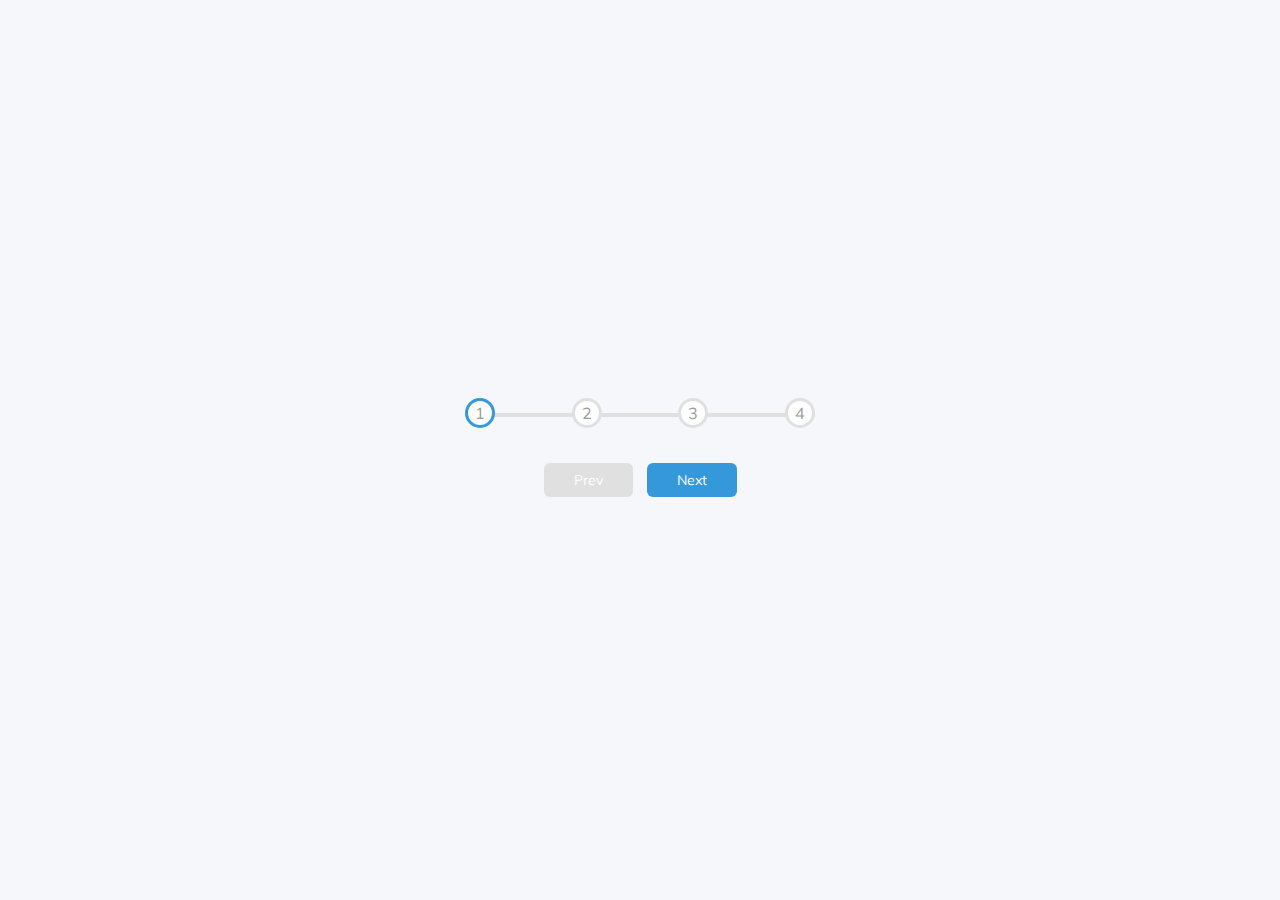
<file: 3 Progress Steps/index.html>
<!DOCTYPE html>
<html lang="en">

<head>
    <meta charset="UTF-8">
    <meta http-equiv="X-UA-Compatible" content="IE=edge">
    <meta name="viewport" content="width=device-width, initial-scale=1.0">
    <title>Progress Steps</title>
    <link rel="stylesheet" href="style.css">
</head>

<body>
    <div class="container">
        <div class="progress-container">
            <div class="progress" id="progress"></div>
            <div class="circle active">1</div>
            <div class="circle">2</div>
            <div class="circle">3</div>
            <div class="circle">4</div>
        </div>

        <button class="btn" id="prev" disabled>Prev</button>
        <button class="btn" id="next">Next</button>
    </div>

    <script src="script.js"></script>
</body>

</html>
</file>
<file: 3 Progress Steps/style.css>
@import url('https://fonts.googleapis.com/css?family=Muli&display=swap');
* {
    box-sizing: border-box;
}

:root {
    --line-border-fill: #3498db;
    --line-border-empty: #e0e0e0;
}

body {
    background-color: #f6f7fb;
    font-family: 'Muli', sans-serif;
    display: flex;
    flex-direction: column;
    align-items: center;
    justify-content: center;
    height: 100vh;
    overflow: hidden;
    margin: 0;
}

.container {
    text-align: center;
}

.progress-container {
    display: flex;
    justify-content: space-between;
    position: relative;
    margin-bottom: 30px;
    max-width: 100%;
    width: 350px;
}

.progress-container::before {
    content: '';
    background-color: var(--line-border-empty);
    position: absolute;
    top: 50%;
    left: 0;
    transition: translateY(-50%);
    height: 4px;
    width: 100%;
    z-index: -1;
}

.progress {
    background-color: var(--line-border-fill);
    position: absolute;
    top: 50%;
    left: 0;
    transition: translateY(-50%);
    height: 4px;
    width: 0%;
    z-index: -1;
    transition: 0.4s ease;
}

.circle {
    background-color: #fff;
    color: #999;
    border-radius: 50%;
    height: 30px;
    width: 30px;
    display: flex;
    align-items: center;
    justify-content: center;
    border: 3px solid var(--line-border-empty);
    transition: .4s ease;
}

.circle.active {
    border-color: var(--line-border-fill);
}

.btn {
    background-color: var(--line-border-fill);
    color: #fff;
    border: 0;
    border-radius: 6px;
    cursor: pointer;
    font-family: inherit;
    padding: 8px 30px;
    margin: 5px;
    font-size: 14px;
}

.btn:active {
    transform: scale(0.98);
}

.btn:focus {
    outline: 0;
}

.btn:disabled {
    background-color: var(--line-border-empty);
    cursor: not-allowed;
}
</file>
